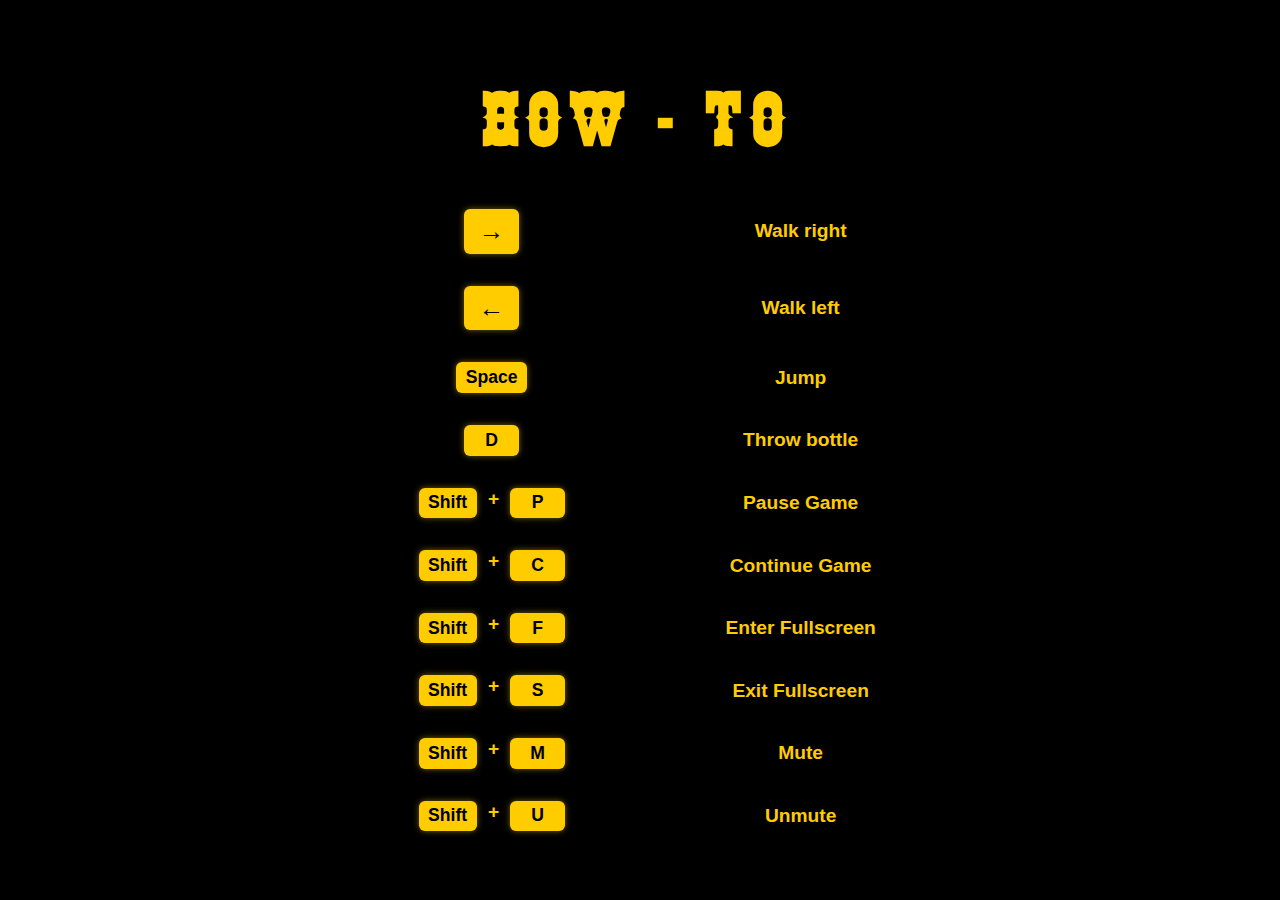
<file: how_to.html>
<!DOCTYPE html>
<html lang="de">
  <head>
    <meta charset="UTF-8" />
    <meta name="viewport" content="width=device-width, initial-scale=1" />
    <title>How-To Anleitung</title>
    <style>
      @font-face {
        font-family: "zabras";
        src: url("fonts/zabars.ttf") format("truetype");
      }

      body {
        background-color: #000;
        color: #ffcc00;
        font-family: Arial, Helvetica, sans-serif;
        text-align: center;
        padding: 1rem;
        box-sizing: border-box;
        scrollbar-width: thin;
        scrollbar-color: #ffc107 #222;
      }

      h1 {
        font-size: clamp(2rem, 6vw, 76px);
        font-weight: 900;
        margin-bottom: 2rem;
        letter-spacing: 0.15em;
        font-family: "zabras", Arial, Helvetica, sans-serif;
      }

      table {
        margin: 0 auto;
        border-collapse: collapse;
        font-size: 1.2rem;
        font-weight: 900;
        width: 100%;
        max-width: 650px;
      }

      td {
        padding: 1rem;
        vertical-align: middle;
        word-break: break-word;
      }

      .key-cell {
        width: 100%;
        text-align: center;
        display: flex;
        flex-wrap: wrap;
        justify-content: center;
        gap: 0.3rem;
      }

      .key,
      .key-arrow {
        background: #ffcc00;
        color: #000;
        border-radius: 6px;
        padding: 0.3rem 0.6rem;
        box-shadow: 0 0 6px #ffcc0077;
        user-select: none;
        display: inline-flex;
        justify-content: center;
        align-items: center;
        font-weight: 900;
        font-size: 1.1rem;
        min-width: 2.2rem;
      }

      .key-arrow {
        font-size: 1.6rem;
        width: 2.2rem;
        height: 2.2rem;
      }

      .plus {
        color: #ffcc00;
        font-weight: 900;
        margin: 0 0.4rem;
        user-select: none;
      }

      html::-webkit-scrollbar,
      body::-webkit-scrollbar {
        width: 12px;
        background-color: #222;
      }

      html::-webkit-scrollbar-thumb,
      body::-webkit-scrollbar-thumb {
        background-color: #ffc107;
        border-radius: 10px;
        border: 3px solid #222;
      }

      html::-webkit-scrollbar-thumb:hover,
      body::-webkit-scrollbar-thumb:hover {
        background-color: #e6b800;
      }

      html,
      body {
        scrollbar-width: thin;
        scrollbar-color: #ffc107 #222;
      }

      @media (max-width: 600px) {
        table {
          font-size: 1rem;
        }

        .key,
        .key-arrow {
          font-size: 1rem;
          min-width: 1.8rem;
          padding: 0.2rem 0.4rem;
        }

        td {
          padding: 0.6rem;
        }
      }

      @media (max-width: 400px) {
        h1 {
          font-size: 2rem;
        }

        table {
          font-size: 0.9rem;
        }

        .plus {
          margin: 0 0.2rem;
        }
      }
    </style>
  </head>
  <body>
    <h1>HOW - TO</h1>
    <table>
      <tr>
        <td class="key-cell"><div class="key-arrow">→</div></td>
        <td>Walk right</td>
      </tr>
      <tr>
        <td class="key-cell"><div class="key-arrow">←</div></td>
        <td>Walk left</td>
      </tr>
      <tr>
        <td class="key-cell"><div class="key">Space</div></td>
        <td>Jump</td>
      </tr>
      <tr>
        <td class="key-cell"><div class="key">D</div></td>
        <td>Throw bottle</td>
      </tr>
      <tr>
        <td class="key-cell">
          <div class="key">Shift</div>
          <span class="plus">+</span>
          <div class="key">P</div>
        </td>
        <td>Pause Game</td>
      </tr>
      <tr>
        <td class="key-cell">
          <div class="key">Shift</div>
          <span class="plus">+</span>
          <div class="key">C</div>
        </td>
        <td>Continue Game</td>
      </tr>
      <tr>
        <td class="key-cell">
          <div class="key">Shift</div>
          <span class="plus">+</span>
          <div class="key">F</div>
        </td>
        <td>Enter Fullscreen</td>
      </tr>
      <tr>
        <td class="key-cell">
          <div class="key">Shift</div>
          <span class="plus">+</span>
          <div class="key">S</div>
        </td>
        <td>Exit Fullscreen</td>
      </tr>
      <tr>
        <td class="key-cell">
          <div class="key">Shift</div>
          <span class="plus">+</span>
          <div class="key">M</div>
        </td>
        <td>Mute</td>
      </tr>
      <tr>
        <td class="key-cell">
          <div class="key">Shift</div>
          <span class="plus">+</span>
          <div class="key">U</div>
        </td>
        <td>Unmute</td>
      </tr>
    </table>
  </body>
</html>
</file>
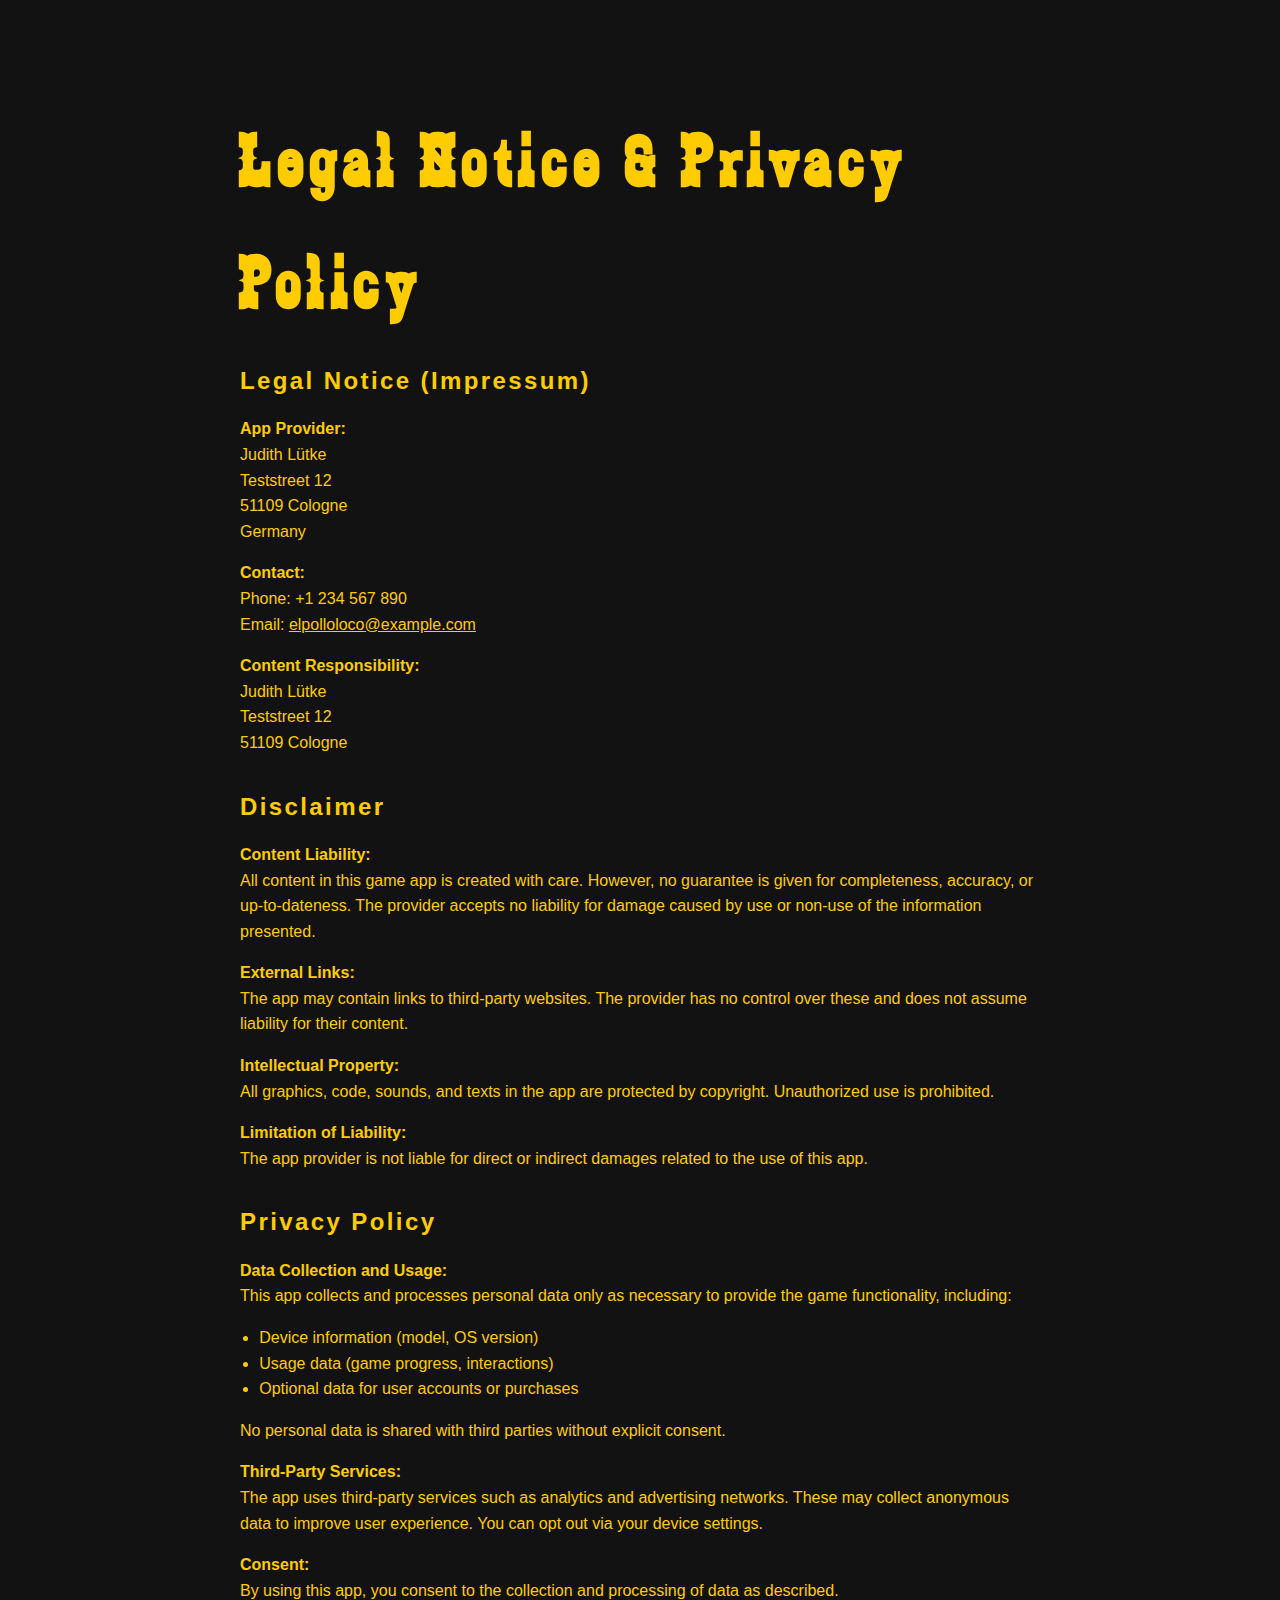
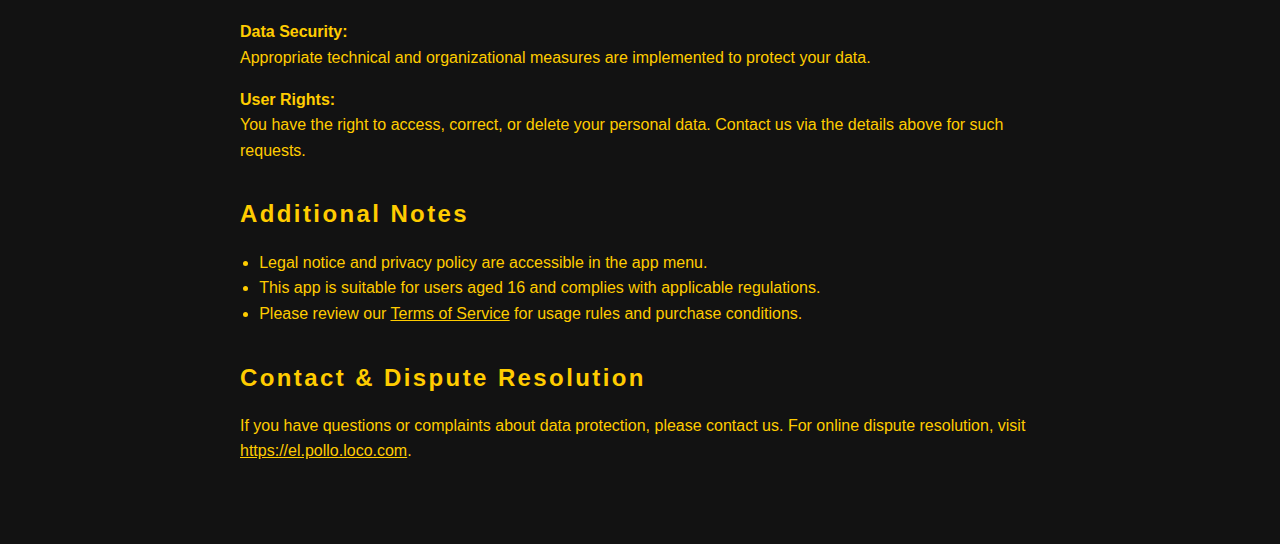
<file: legal_notice.html>
<!DOCTYPE html>
<html lang="en">
  <head>
    <meta charset="UTF-8" />
    <meta name="viewport" content="width=device-width, initial-scale=1" />
    <title>Legal Notice & Privacy Policy</title>
    <style>
      @font-face {
        font-family: "zabras";
        src: url("fonts/zabars.ttf") format("truetype");
      }
      body {
        background-color: #121212;
        color: #ffcc00;
        font-family: "Arial Black", Arial, sans-serif;
        margin: 2rem auto;
        max-width: 800px;
        padding: 1rem 2rem;
        line-height: 1.6;
        scrollbar-width: thin;
        scrollbar-color: #ffc107 #222;
      }
      h1 {
        font-family: "zabras", Arial, Helvetica, sans-serif;
        font-weight: 900;
        letter-spacing: 0.1em;
        margin-bottom: 1rem;
        color: #ffcc00;
        font-size: 76px;
      }

      h2 {
        font-weight: 900;
        letter-spacing: 0.1em;
        margin-bottom: 1rem;
        color: #ffcc00;
      }
      p,
      ul {
        margin-bottom: 1rem;
      }
      a {
        color: #ffcc00;
        text-decoration: underline;
      }
      ul {
        padding-left: 1.2rem;
      }
      section {
        margin-bottom: 2rem;
      }
      html::-webkit-scrollbar,
      body::-webkit-scrollbar {
        width: 12px;
        background-color: #222;
      }

      html::-webkit-scrollbar-thumb,
      body::-webkit-scrollbar-thumb {
        background-color: #ffc107;
        border-radius: 10px;
        border: 3px solid #222;
      }

      html::-webkit-scrollbar-thumb:hover,
      body::-webkit-scrollbar-thumb:hover {
        background-color: #e6b800;
      }

      html,
      body {
        scrollbar-width: thin;
        scrollbar-color: #ffc107 #222;
      }
    </style>
  </head>
  <body>
    <h1>Legal Notice & Privacy Policy</h1>

    <section id="legal-notice">
      <h2>Legal Notice (Impressum)</h2>
      <p>
        <strong>App Provider:</strong><br />
        Judith Lütke<br />
        Teststreet 12<br />
        51109 Cologne<br />
        Germany
      </p>
      <p>
        <strong>Contact:</strong><br />
        Phone: +1 234 567 890<br />
        Email:
        <a href="mailto:elpolloloco@example.com">elpolloloco@example.com</a>
      </p>
      <p>
        <strong>Content Responsibility:</strong><br />
        Judith Lütke<br />
        Teststreet 12<br />
        51109 Cologne<br />
      </p>
    </section>

    <section id="disclaimer">
      <h2>Disclaimer</h2>
      <p>
        <strong>Content Liability:</strong><br />
        All content in this game app is created with care. However, no guarantee
        is given for completeness, accuracy, or up-to-dateness. The provider
        accepts no liability for damage caused by use or non-use of the
        information presented.
      </p>

      <p>
        <strong>External Links:</strong><br />
        The app may contain links to third-party websites. The provider has no
        control over these and does not assume liability for their content.
      </p>

      <p>
        <strong>Intellectual Property:</strong><br />
        All graphics, code, sounds, and texts in the app are protected by
        copyright. Unauthorized use is prohibited.
      </p>

      <p>
        <strong>Limitation of Liability:</strong><br />
        The app provider is not liable for direct or indirect damages related to
        the use of this app.
      </p>
    </section>

    <section id="privacy-policy">
      <h2>Privacy Policy</h2>
      <p>
        <strong>Data Collection and Usage:</strong><br />
        This app collects and processes personal data only as necessary to
        provide the game functionality, including:
      </p>
      <ul>
        <li>Device information (model, OS version)</li>
        <li>Usage data (game progress, interactions)</li>
        <li>Optional data for user accounts or purchases</li>
      </ul>
      <p>
        No personal data is shared with third parties without explicit consent.
      </p>

      <p>
        <strong>Third-Party Services:</strong><br />
        The app uses third-party services such as analytics and advertising
        networks. These may collect anonymous data to improve user experience.
        You can opt out via your device settings.
      </p>

      <p>
        <strong>Consent:</strong><br />
        By using this app, you consent to the collection and processing of data
        as described.
      </p>

      <p>
        <strong>Data Security:</strong><br />
        Appropriate technical and organizational measures are implemented to
        protect your data.
      </p>

      <p>
        <strong>User Rights:</strong><br />
        You have the right to access, correct, or delete your personal data.
        Contact us via the details above for such requests.
      </p>
    </section>

    <section id="additional-notes">
      <h2>Additional Notes</h2>
      <ul>
        <li>Legal notice and privacy policy are accessible in the app menu.</li>
        <li>
          This app is suitable for users aged 16 and complies with applicable
          regulations.
        </li>
        <li>
          Please review our <a href="#">Terms of Service</a> for usage rules and
          purchase conditions.
        </li>
      </ul>
    </section>

    <section id="contact-dispute">
      <h2>Contact & Dispute Resolution</h2>
      <p>
        If you have questions or complaints about data protection, please
        contact us. For online dispute resolution, visit
        <a
          href="https://el.pollo.loco.com"
          target="_blank"
          rel="noopener noreferrer"
          >https://el.pollo.loco.com</a
        >.
      </p>
    </section>
  </body>
</html>
</file>
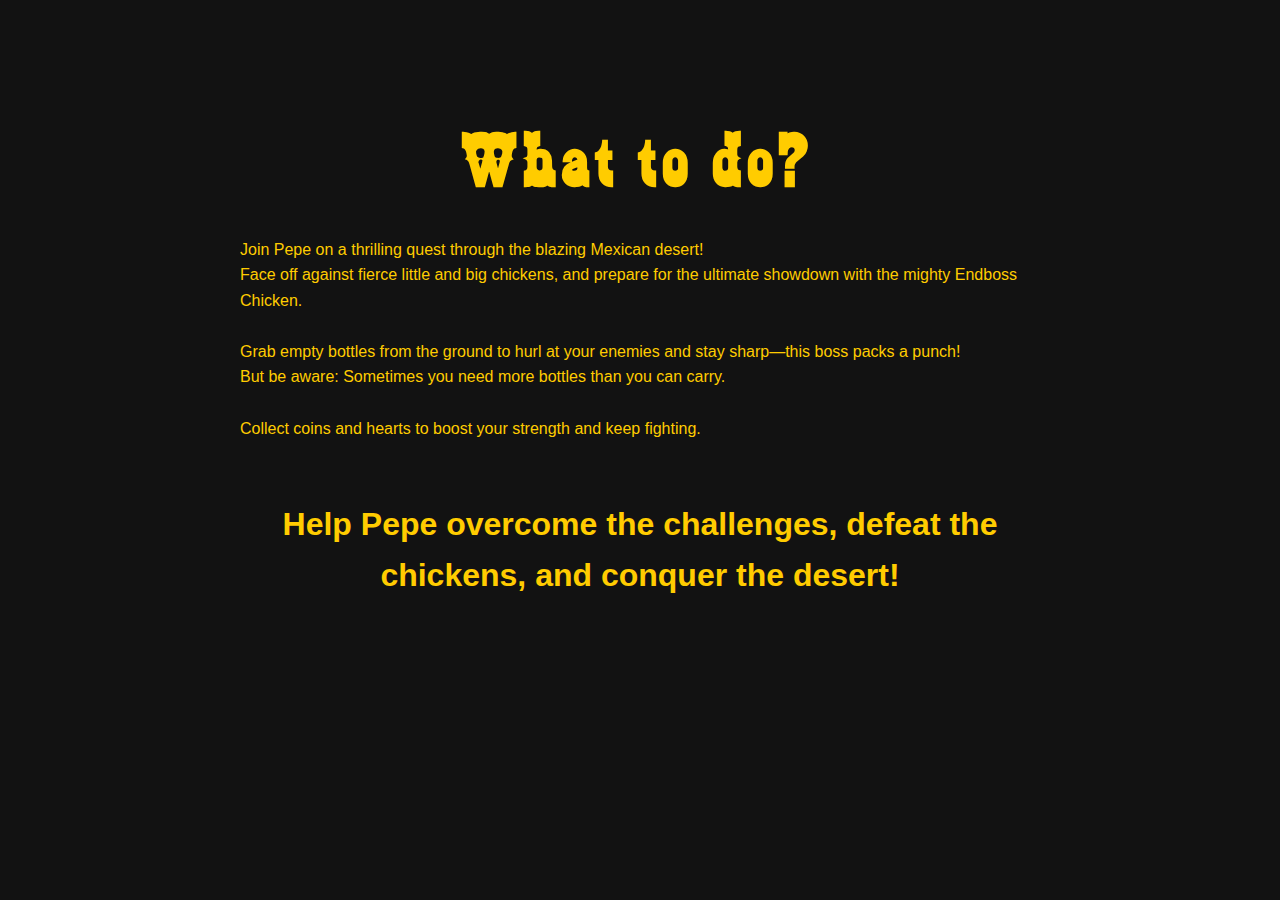
<file: what_to_do.html>
<!DOCTYPE html>
<html lang="en">
  <head>
    <meta charset="UTF-8" />
    <meta name="viewport" content="width=device-width, initial-scale=1" />
    <title>What to do</title>
    <style>
      @font-face {
        font-family: "zabras";
        src: url("fonts/zabars.ttf") format("truetype");
      }
      body {
        background-color: #121212;
        color: #ffcc00;
        font-family: "Arial Black", Arial, sans-serif;
        margin: 2rem auto;
        max-width: 800px;
        padding: 1rem 2rem;
        line-height: 1.6;
        scrollbar-width: thin;
        scrollbar-color: #ffc107 #222;
      }
      h1 {
        font-family: "zabras", Arial, Helvetica, sans-serif;
        font-weight: 900;
        letter-spacing: 0.1em;
        margin-bottom: 1rem;
        color: #ffcc00;
        font-size: 76px;
        text-align: center;
      }

      html::-webkit-scrollbar,
      body::-webkit-scrollbar {
        width: 12px;
        background-color: #222;
      }

      html::-webkit-scrollbar-thumb,
      body::-webkit-scrollbar-thumb {
        background-color: #ffc107;
        border-radius: 10px;
        border: 3px solid #222;
      }

      html::-webkit-scrollbar-thumb:hover,
      body::-webkit-scrollbar-thumb:hover {
        background-color: #e6b800;
      }

      html,
      body {
        scrollbar-width: thin;
        scrollbar-color: #ffc107 #222;
      }

      .big {
        font-size: 32px;
        text-align: center;
      }
    </style>
  </head>
  <body>
    <h1>What to do?</h1>

    <p>
      Join Pepe on a thrilling quest through the blazing Mexican desert! <br />
      Face off against fierce little and big chickens, and prepare for the
      ultimate showdown with the mighty Endboss Chicken.<br /><br />

      Grab empty bottles from the ground to hurl at your enemies and stay
      sharp—this boss packs a punch! <br />
      But be aware: Sometimes you need more bottles than you can carry. <br><br />
      Collect coins and hearts to boost your strength and keep fighting.
      <br /><br />
    </p>

    <p class="big">
      <strong
        >Help Pepe overcome the challenges, defeat the chickens, and conquer the
        desert!</strong
      >
    </p>
  </body>
</html>
</file>
